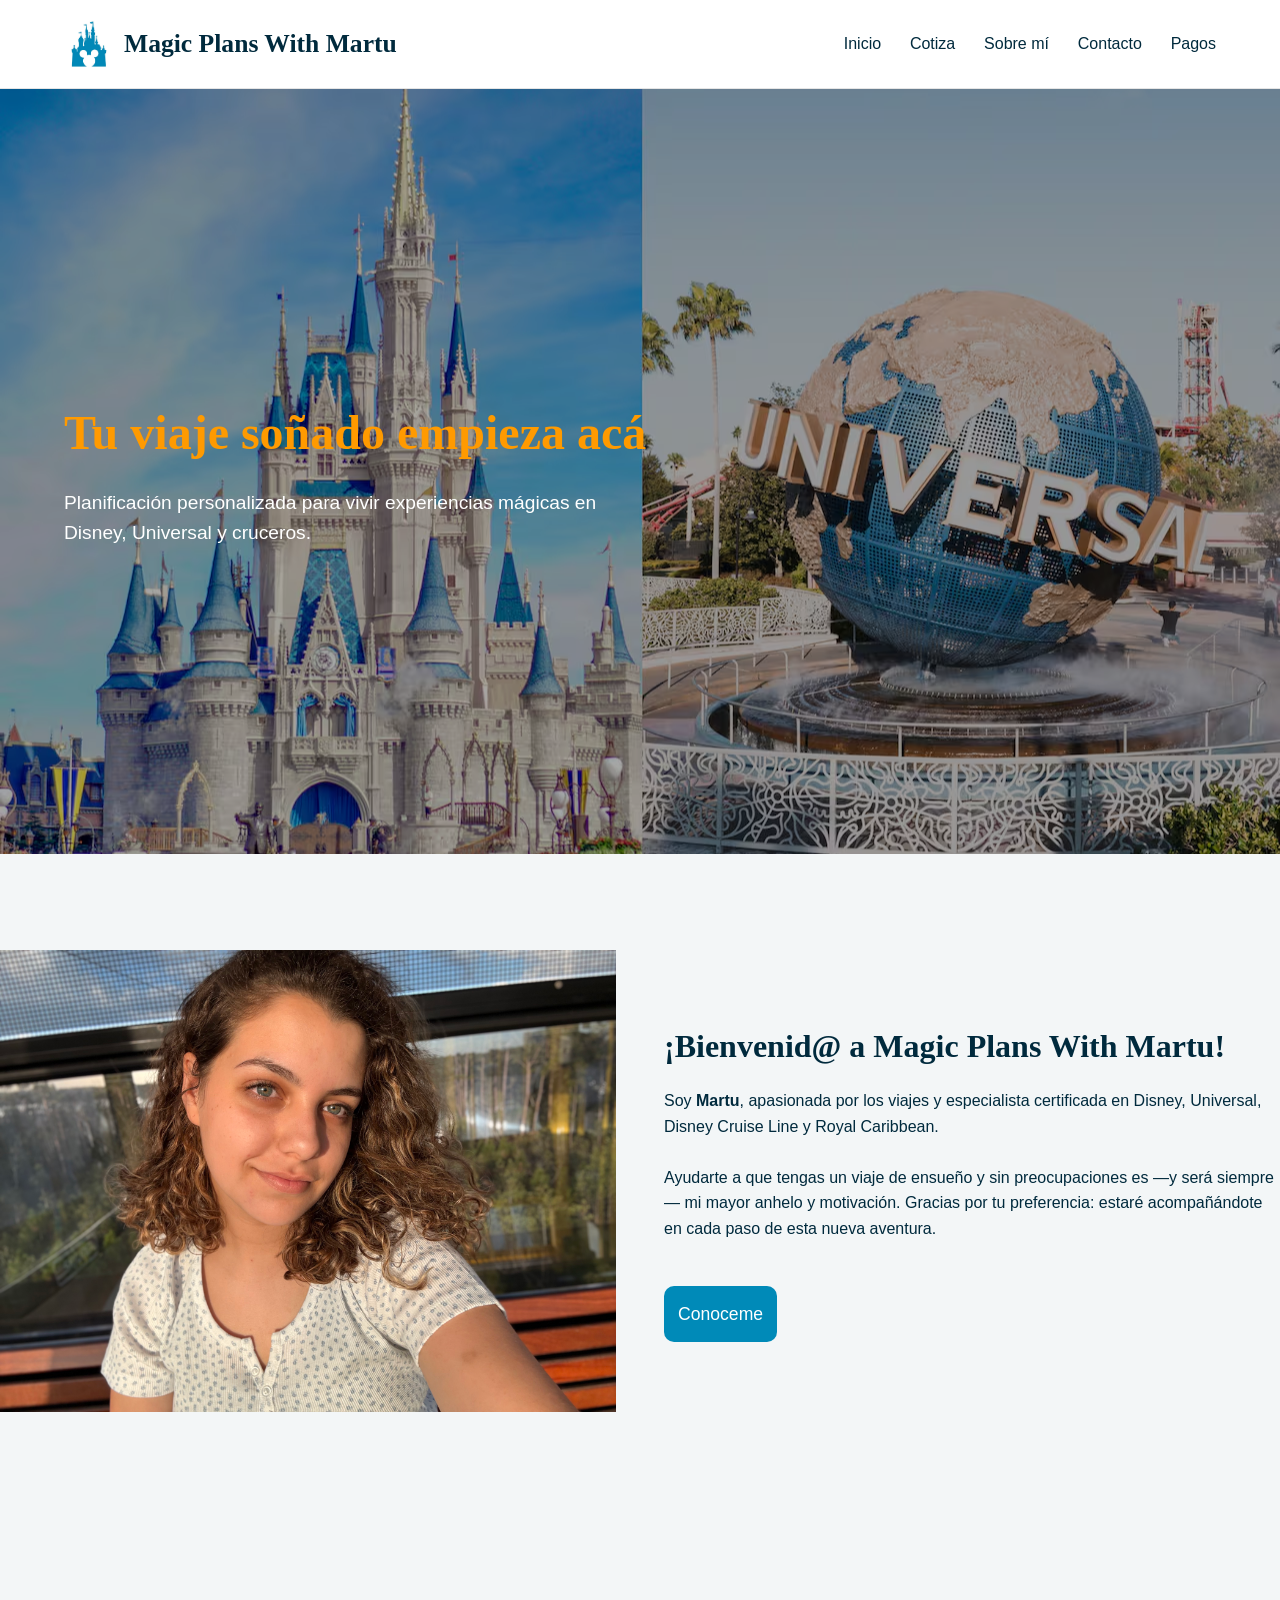
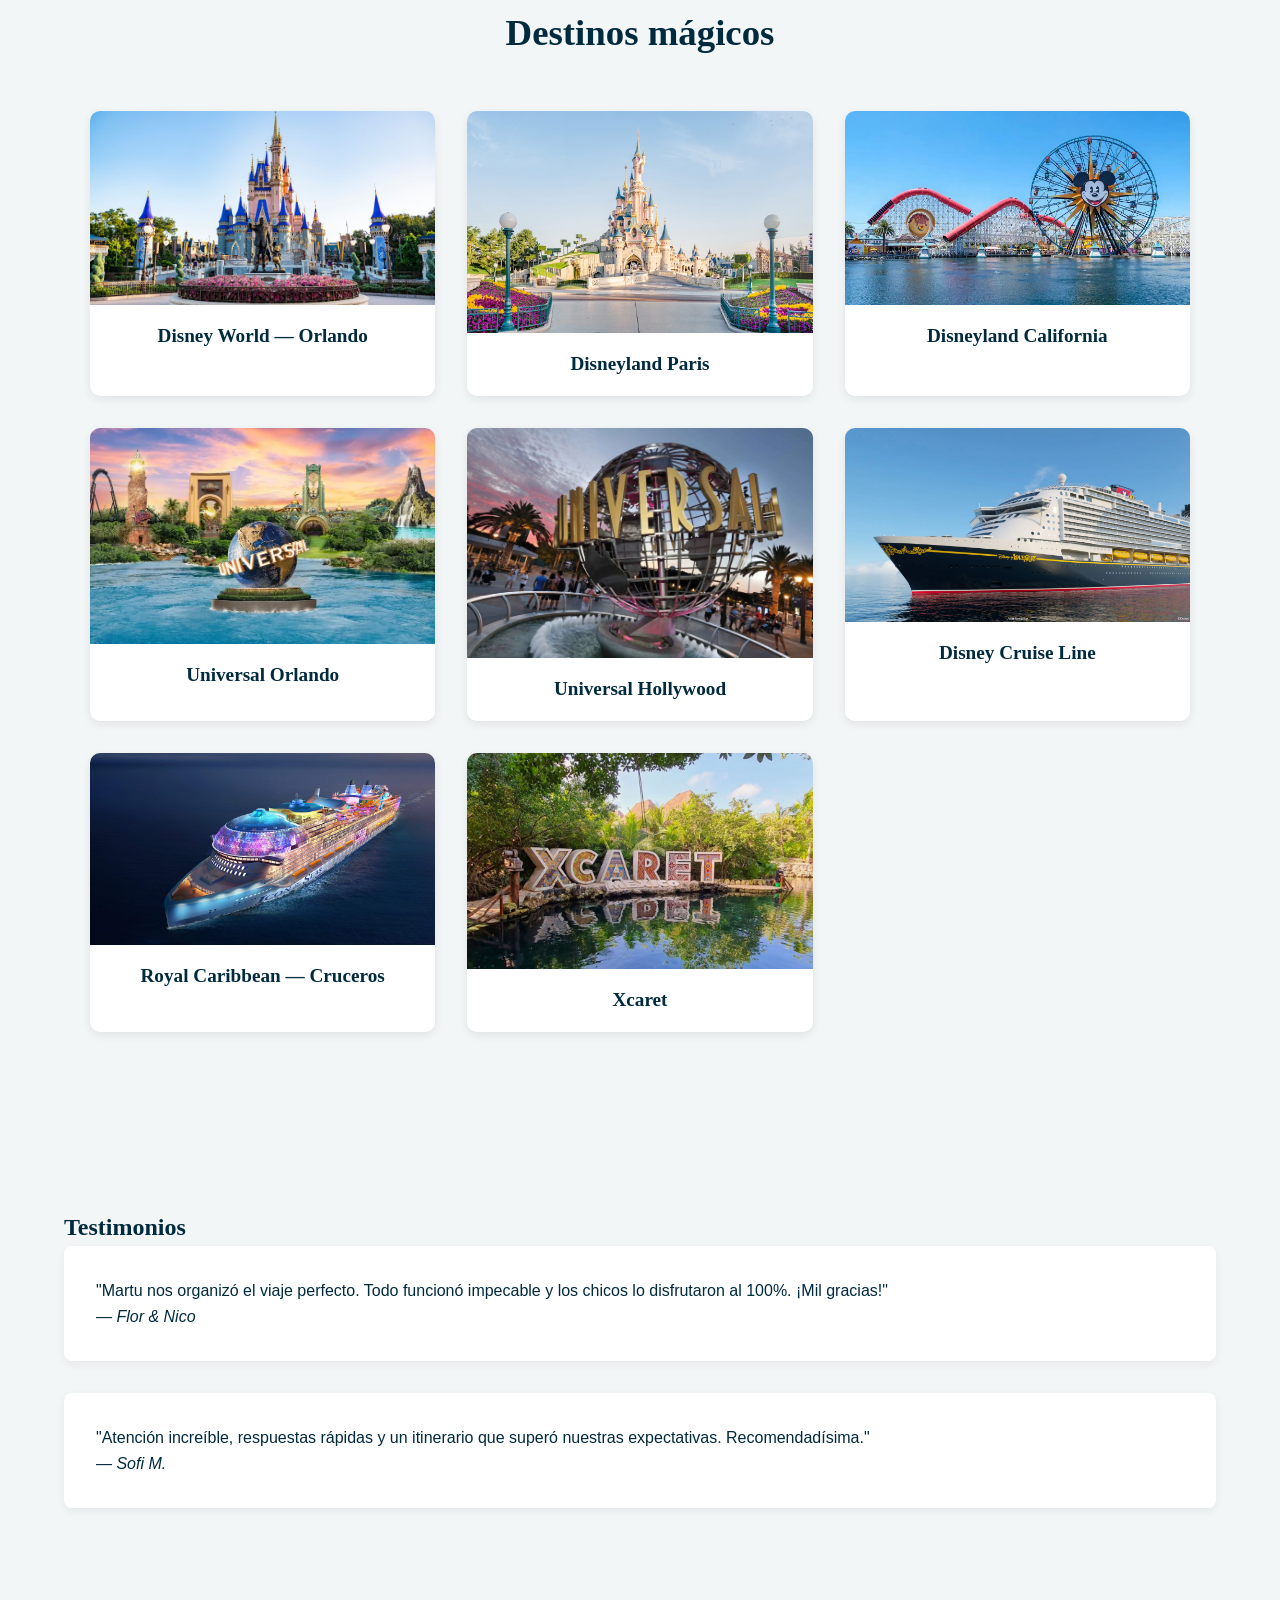
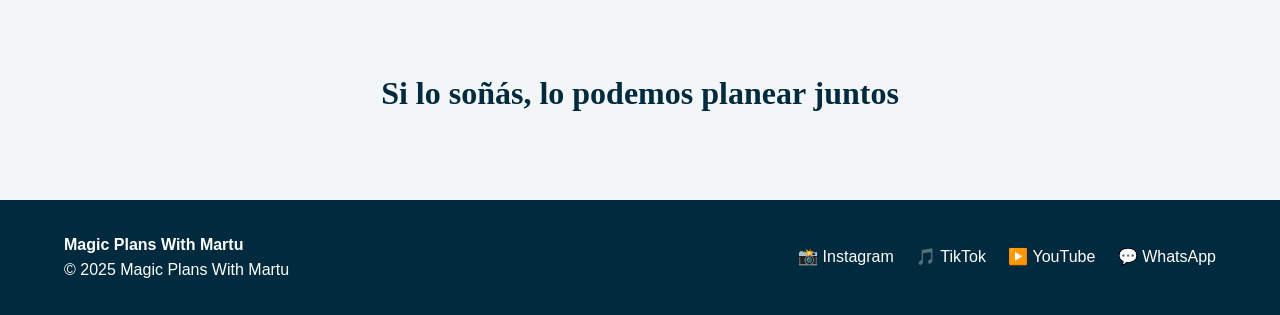
<file: index.html>
<!DOCTYPE html>
<html lang="es">
<head>
  <meta charset="utf-8">
  <meta name="viewport" content="width=device-width,initial-scale=1">
  <title>Magic Plans With Martu — Inicio</title>
  <link rel="stylesheet" href="css/style.css">
</head>

<body>

  <!-- Header -->
  <header class="site-header">
  <div class="container header-inner">

    <a class="logo" href="index.html">
      <img src="img/logo.jpg" alt="Magic Plans With Martu Logo">
      <span>Magic Plans With Martu</span>
    </a>

    <nav id="main-nav" class="site-nav">
      <ul>
        <li><a href="index.html">Inicio</a></li>
        <li><a href="pages/cotiza.html">Cotiza</a></li>
        <li><a href="pages/sobre-mi.html">Sobre mí</a></li>
        <li><a href="pages/contacto.html">Contacto</a></li>
        <li><a href="pages/pagos.html">Pagos</a></li>
      </ul>
    </nav>

  </div>
</header>

  <main>

  <section class="hero">
  <div class="container">
    <div class="hero-content">
      <h1>Tu viaje soñado empieza acá</h1>
      <p class="lead">
        Planificación personalizada para vivir experiencias mágicas en Disney, Universal y cruceros.
      </p>
    </div>
  </div>
</section>



    <!-- BIENVENIDA -->
<section class="bienvenida">
  <div class="container"></div>
  <div class="bienvenida-grid">

    <figure class="bienvenida-foto">
      <img src="img/martu.jpg">
    </figure>

    <div class="bienvenida-texto">

      <h2>¡Bienvenid@ a Magic Plans With Martu!</h2>

      <p class="intro">
        Soy <strong>Martu</strong>, apasionada por los viajes y especialista certificada en Disney, Universal, Disney Cruise Line y Royal Caribbean.
        <br><br>
        Ayudarte a que tengas un viaje de ensueño y sin preocupaciones es —y será siempre— mi mayor anhelo y motivación. Gracias por tu preferencia: estaré acompañándote en cada paso de esta nueva aventura.
      </p>

      <p>
        <a href="pages/sobre-mi.html" class="btn btn-primary">Conoceme</a>
      </p>

    </div>

  </div>
</section>



   <!-- DESTINOS -->
<section class="destinos">
  <h2>Destinos mágicos</h2>

  <div class="cards">

    <article class="card">
      <img src="img/disney-world.jpg" alt="Disney World Orlando">
      <div class="card-body"><h3>Disney World — Orlando</h3></div>
    </article>

    <article class="card">
      <img src="img/disney-paris.jpg" alt="Disneyland Paris">
      <div class="card-body"><h3>Disneyland Paris</h3></div>
    </article>

    <article class="card">
      <img src="img/disney-california.jpg" alt="Disneyland California">
      <div class="card-body"><h3>Disneyland California</h3></div>
    </article>

    <article class="card">
      <img src="img/universal-orlando.jpg" alt="Universal Orlando">
      <div class="card-body"><h3>Universal Orlando</h3></div>
    </article>

    <article class="card">
      <img src="img/universal-hollywood.jpg" alt="Universal Hollywood">
      <div class="card-body"><h3>Universal Hollywood</h3></div>
    </article>

    <article class="card">
      <img src="img/disney-cruise.jpg" alt="Disney Cruise Line">
      <div class="card-body"><h3>Disney Cruise Line</h3></div>
    </article>

    <article class="card">
      <img src="img/royal-caribbean.jpg" alt="Royal Caribbean">
      <div class="card-body"><h3>Royal Caribbean — Cruceros</h3></div>
    </article>

    <article class="card">
      <img src="img/xcaret.jpg" alt="Xcaret">
      <div class="card-body"><h3>Xcaret</h3></div>
    </article>

  </div>
</section>

<!-- TESTIMONIOS --> 
 <section class="testimonials container" aria-labelledby="testi-title">
  <h2 id="testi-title">Testimonios</h2>

  <div class="testi-list">

    <blockquote class="testi">
      <p>
        "Martu nos organizó el viaje perfecto. Todo funcionó impecable y los chicos lo disfrutaron al 100%. ¡Mil gracias!"
      </p>
      <cite>— Flor & Nico</cite>
    </blockquote>

    <blockquote class="testi">
      <p>
        "Atención increíble, respuestas rápidas y un itinerario que superó nuestras expectativas. Recomendadísima."
      </p>
      <cite>— Sofi M.</cite>
    </blockquote>

  </div>
</section>
   
    <!-- FRASE FINAL -->
    <section class="final-phrase container">
      <h2>Si lo soñás, lo podemos planear juntos</h2>
    </section>

 
</main>


  <!-- Footer -->
  <footer class="site-footer">
    <div class="container footer-inner">

      <div class="footer-left">
        <p><strong>Magic Plans With Martu</strong></p>
        <p>© 2025 Magic Plans With Martu</p>
      </div>

      <nav class="footer-right">
        <ul class="socials">
  <li><a href="https://www.instagram.com/magicplans.martu?igsh=cHVwdmc2OHY4b2Zj&utm_source=qr" target="_blank" rel="noopener">📸 Instagram</a></li>
  <li><a href="https://www.tiktok.com/@magicplanswithmartu?_r=1&_t=ZM-91xILCG2YCO" target="_blank" rel="noopener">🎵 TikTok</a></li>
  <li><a href="www.youtube.com/@MagicPlanswithMartu" target="_blank" rel="noopener">▶️ YouTube</a></li>
  <li><a href="https://wa.me/5491170380959" target="_blank" rel="noopener">💬 WhatsApp</a></li>


        </ul>
      </nav>

    </div>
  </footer>



</body>
</html>
</file>
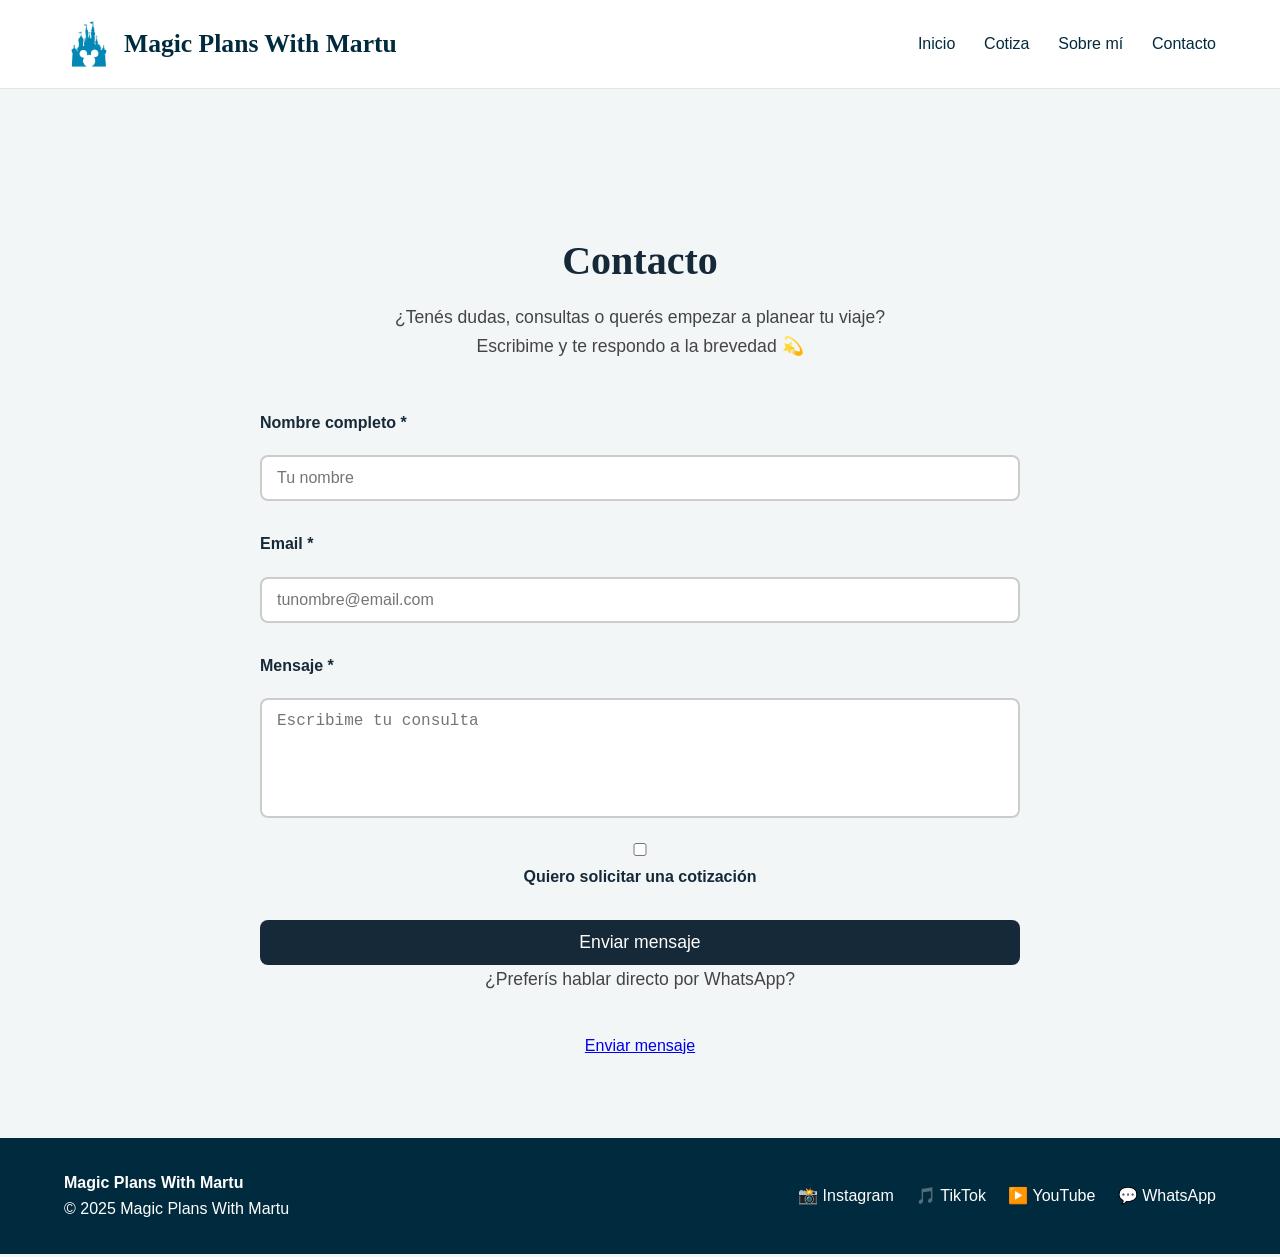
<file: pages/contacto.html>
<!DOCTYPE html>
<html lang="es">
<head>
  <meta charset="utf-8" />
  <meta name="viewport" content="width=device-width,initial-scale=1" />
  <title>Contacto - Magic Plans With Martu</title>

  <!-- CSS -->
  <link rel="stylesheet" href="../css/style.css">
</head>

<body class="contacto-body">

  <!-- Header -->
  <header class="site-header">
    <div class="container header-inner">

      <a class="logo" href="../index.html">
        <img src="../img/logo.jpg" alt="Magic Plans With Martu Logo">
        <span>Magic Plans With Martu</span>
      </a>

      <nav id="main-nav" class="site-nav">
        <ul>
          <li><a href="../index.html">Inicio</a></li>
          <li><a href="cotiza.html">Cotiza</a></li>
          <li><a href="sobre-mi.html">Sobre mí</a></li>
          <li><a href="contacto.html" class="active">Contacto</a></li>
        </ul>
      </nav>

    </div>
  </header>

  <main class="contact-container container">
    <h1>Contacto</h1>

    <p class="intro-contact">
      ¿Tenés dudas, consultas o querés empezar a planear tu viaje?<br>
      Escribime y te respondo a la brevedad 💫
    </p>

    <!-- FORMULARIO -->
    <form class="contact-form" action="#" method="POST" novalidate>
      <label for="nombre">Nombre completo *</label>
      <input type="text" id="nombre" name="nombre" required placeholder="Tu nombre">

      <label for="email">Email *</label>
      <input type="email" id="email" name="email" required placeholder="tunombre@email.com">

      <label for="mensaje">Mensaje *</label>
      <textarea id="mensaje" name="mensaje" rows="5" required placeholder="Escribime tu consulta"></textarea>

      <div class="checkbox-group">
        <label>
          <input type="checkbox" name="cotizacion">
          Quiero solicitar una cotización
        </label>
      </div>

      <button type="submit" class="btn btn-primary">Enviar mensaje</button>
    </form>

    <!-- WHATSAPP DIRECTO -->
    <div class="whatsapp-box">
      <p>¿Preferís hablar directo por WhatsApp?</p>

      
      <a class="ws-btn" href="https://wa.me/5491170380959" target="_blank" rel="noopener">
        Enviar mensaje
      </a>
    </div>
  </main>

  <!-- Footer -->
  <footer class="site-footer">
    <div class="container footer-inner">

      <div class="footer-left">
        <p><strong>Magic Plans With Martu</strong></p>
        <p>© 2025 Magic Plans With Martu</p>
      </div>

      <nav class="footer-right">
        <ul class="socials">
          <li><a href="https://www.instagram.com/magicplans.martu" target="_blank" rel="noopener">📸 Instagram</a></li>
          <li><a href="https://www.tiktok.com/@magicplanswithmartu" target="_blank" rel="noopener">🎵 TikTok</a></li>
          <li><a href="https://www.youtube.com/@MagicPlanswithMartu" target="_blank" rel="noopener">▶️ YouTube</a></li>
          <li><a href="https://wa.me/5491170380959" target="_blank" rel="noopener">💬 WhatsApp</a></li>
        </ul>
      </nav>

    </div>
  </footer>

</body>
</html>
</file>
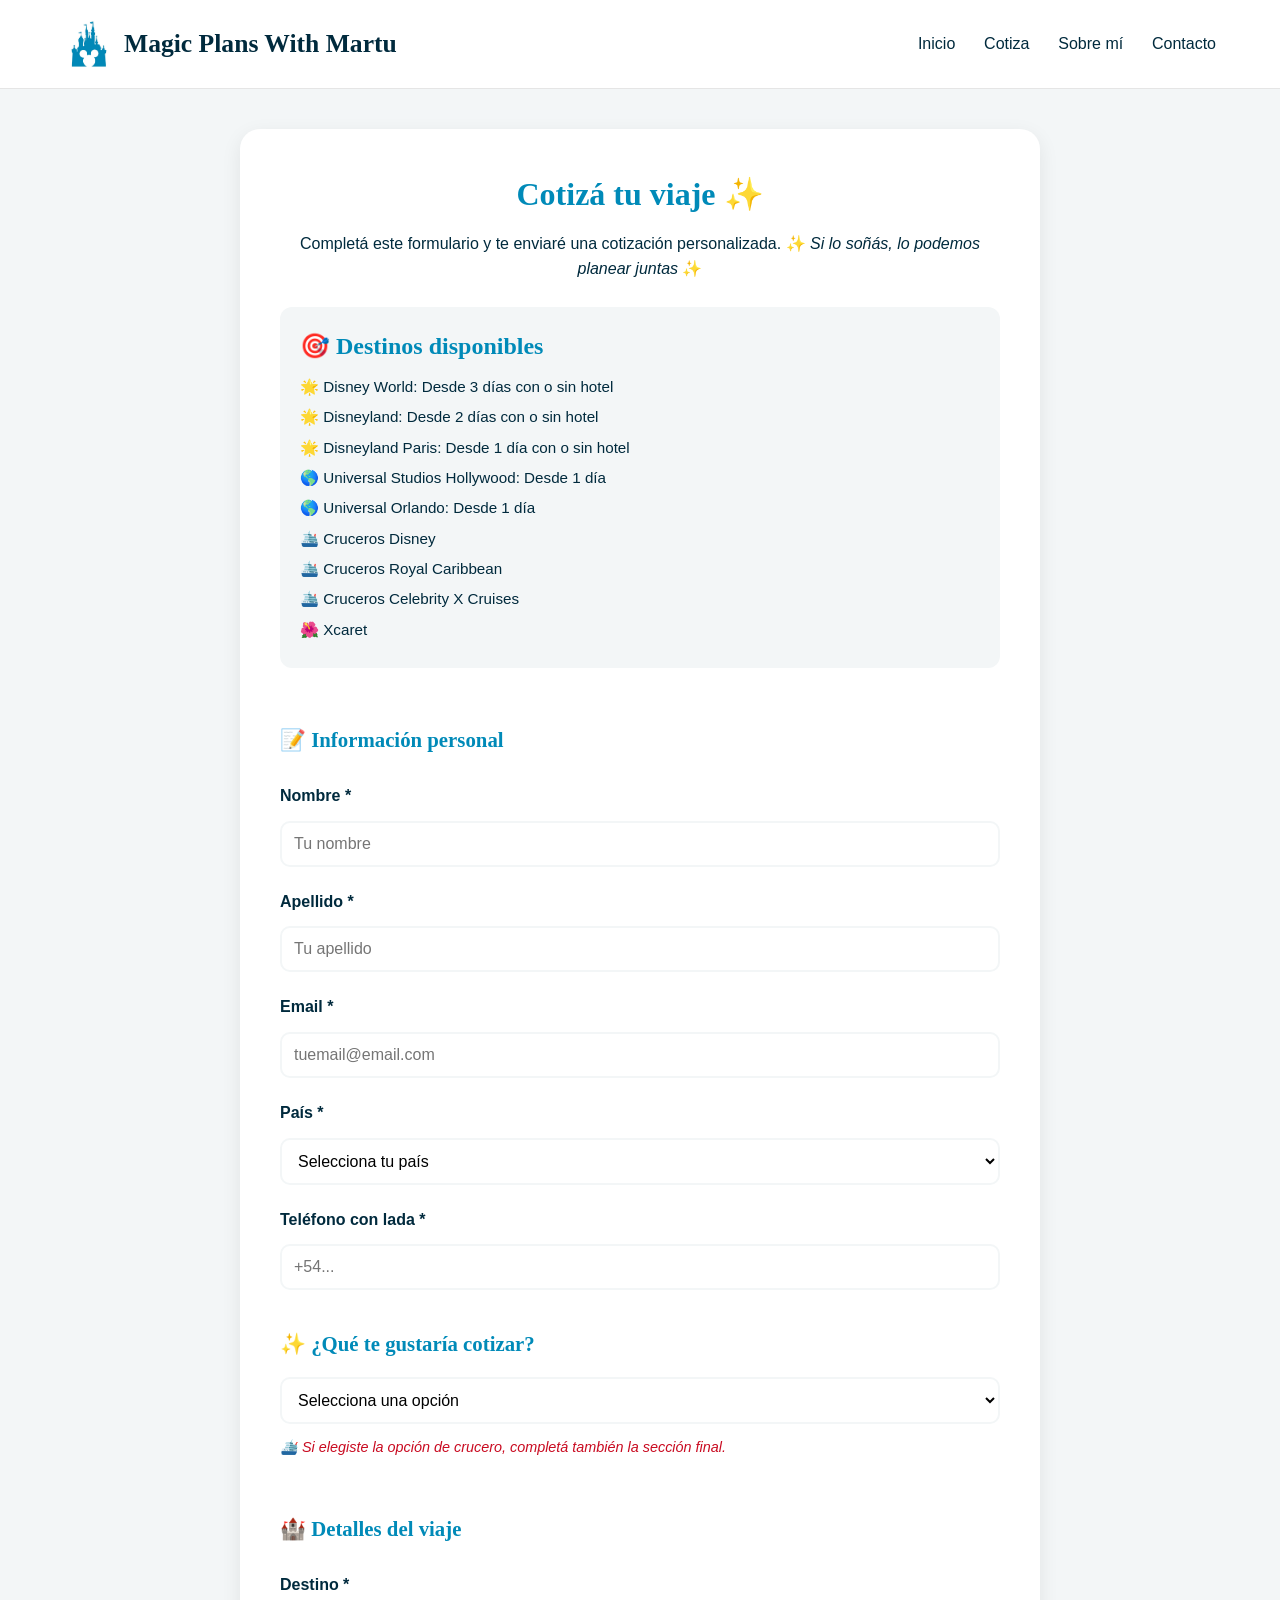
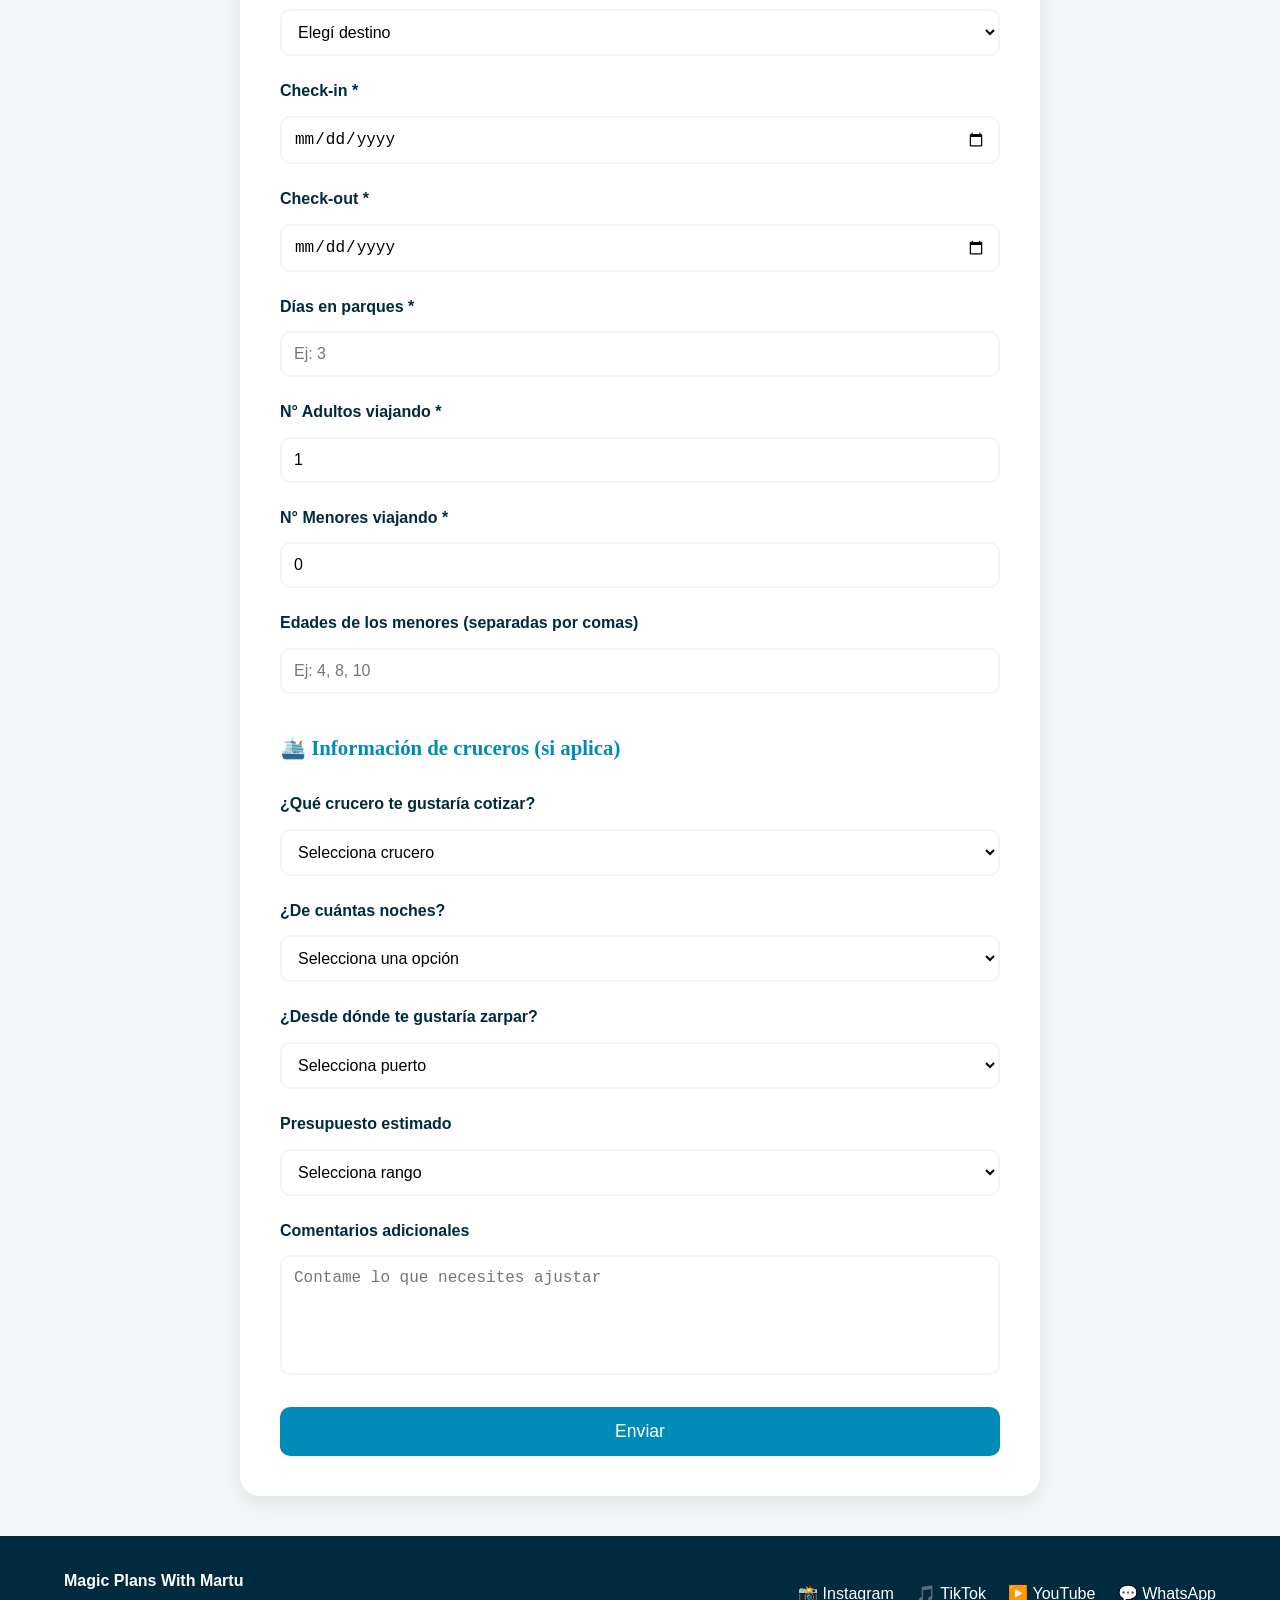
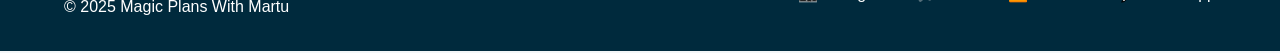
<file: pages/cotiza.html>
<!DOCTYPE html>
<html lang="es">
<head>
  <meta charset="UTF-8" />
  <meta name="viewport" content="width=device-width, initial-scale=1.0" />
  <title>Cotizá tu viaje - Magic Plans With Martu</title>

  <!-- ESTILOS -->
   <link rel="stylesheet" href="../css/style.css" />
</head>

<body>

<header class="site-header">
  <div class="container header-inner">

    <a class="logo" href="../index.html">
      <img src="../img/logo.jpg" alt="Magic Plans With Martu Logo">
      <span>Magic Plans With Martu</span>
    </a>

    <nav id="main-nav" class="site-nav">
      <ul>
        <li><a href="../index.html">Inicio</a></li>
        <li><a href="cotiza.html">Cotiza</a></li>
        <li><a href="sobre-mi.html">Sobre mí</a></li>
        <li><a href="contacto.html">Contacto</a></li>
      </ul>
    </nav>

  </div>
</header>

<main class="cotiza-container">

  <h1>Cotizá tu viaje ✨</h1>
  <p class="cotiza-intro">
    Completá este formulario y te enviaré una cotización personalizada.  
    ✨ <i>Si lo soñás, lo podemos planear juntas</i> ✨
  </p>

  <!-- LISTA DE DESTINOS -->
  <section class="destinos-lista">
    <h2>🎯 Destinos disponibles</h2>
    <ul>
      <li>🌟 Disney World: Desde 3 días con o sin hotel</li>
      <li>🌟 Disneyland: Desde 2 días con o sin hotel</li>
      <li>🌟 Disneyland Paris: Desde 1 día con o sin hotel</li>
      <li>🌎 Universal Studios Hollywood: Desde 1 día</li>
      <li>🌎 Universal Orlando: Desde 1 día</li>
      <li>🛳️ Cruceros Disney</li>
      <li>🛳️ Cruceros Royal Caribbean</li>
      <li>🛳️ Cruceros Celebrity X Cruises</li>
      <li>🌺 Xcaret</li>
    </ul>
  </section>

  <!-- FORMULARIO -->
  <form class="cotiza-form" action="#" method="POST">

    <h2>📝 Información personal</h2>

    <label>Nombre *</label>
    <input type="text" placeholder="Tu nombre" required>

    <label>Apellido *</label>
    <input type="text" placeholder="Tu apellido" required>

    <label>Email *</label>
    <input type="email" placeholder="tuemail@email.com" required>

    <label>País *</label>
    <select required>
      <option value="" disabled selected>Selecciona tu país</option>
      <option>Argentina</option>
      <option>Chile</option>
      <option>México</option>
      <option>Colombia</option>
      <option>Perú</option>
      <option>España</option>
    </select>

    <label>Teléfono con lada *</label>
    <input type="text" placeholder="+54..." required>


    <h2>✨ ¿Qué te gustaría cotizar?</h2>

    <select required>
      <option disabled selected>Selecciona una opción</option>
      <option>Sólo tickets a parques</option>
      <option>Hospedaje y tickets a parques</option>
      <option>Crucero Disney</option>
      <option>Crucero Royal Caribbean</option>
      <option>Crucero Celebrity X Cruises</option>
      <option>Xcaret</option>
    </select>

    <p class="nota-crucero">
      🛳️ <i>Si elegiste la opción de crucero, completá también la sección final.</i>
    </p>


    <h2>🏰 Detalles del viaje</h2>

    <label>Destino *</label>
    <select required>
      <option disabled selected>Elegí destino</option>
      <option>Walt Disney World, Orlando</option>
      <option>Disneyland California</option>
      <option>Disneyland Paris</option>
      <option>Universal Orlando</option>
      <option>Universal Hollywood</option>
      <option>Xcaret</option>
    </select>

    <label>Check-in *</label>
    <input type="date" required>

    <label>Check-out *</label>
    <input type="date" required>

    <label>Días en parques *</label>
    <input type="number" min="0" placeholder="Ej: 3" required>

    <label>N° Adultos viajando *</label>
    <input type="number" min="1" value="1" required>

    <label>N° Menores viajando *</label>
    <input type="number" min="0" value="0" required>

    <label>Edades de los menores (separadas por comas)</label>
    <input type="text" placeholder="Ej: 4, 8, 10">


    <!-- SECCIÓN CRUCEROS -->
    <h2>🛳️ Información de cruceros (si aplica)</h2>

    <label>¿Qué crucero te gustaría cotizar?</label>
    <select>
      <option disabled selected>Selecciona crucero</option>
      <option>Disney Magic</option>
      <option>Disney Dream</option>
      <option>Disney Wish</option>
      <option>Disney Destiny</option>
      <option>Disney Fantasy</option>
      <option>Disney Treasure</option>
      <option>Disney Wonder</option>
      <option>Royal Caribbean</option>
      <option>Celebrity X Cruises</option>
    </select>

    <label>¿De cuántas noches?</label>
    <select>
      <option disabled selected>Selecciona una opción</option>
      <option>1 a 3 noches</option>
      <option>4 noches</option>
      <option>5 a 6 noches</option>
      <option>7 noches</option>
      <option>8 a 13 noches</option>
    </select>

    <label>¿Desde dónde te gustaría zarpar?</label>
    <select>
      <option disabled selected>Selecciona puerto</option>
      <option>Vancouver (Canadá)</option>
      <option>Port Canaveral – Florida</option>
      <option>San Juan – Puerto Rico</option>
      <option>Barcelona – España</option>
      <option>Roma – Italia</option>
      <option>Sydney – Australia</option>
      <option>San Diego – California</option>
      <option>Southampton – Inglaterra</option>
    </select>

    <label>Presupuesto estimado</label>
    <select>
      <option disabled selected>Selecciona rango</option>
      <option>$2.000 a $3.000 USD</option>
      <option>$3.000 a $4.000 USD</option>
      <option>$4.000 a $5.000 USD</option>
      <option>$5.000 a $6.000 USD</option>
      <option>$6.000 a $7.000 USD</option>
    </select>

    <label>Comentarios adicionales</label>
    <textarea placeholder="Contame lo que necesites ajustar"></textarea>

    <button type="submit" class="btn">Enviar</button>

  </form>

</main>

<!-- Footer -->
<footer class="site-footer">
  <div class="container footer-inner">

    <div class="footer-left">
      <p><strong>Magic Plans With Martu</strong></p>
      <p>© 2025 Magic Plans With Martu</p>
    </div>

    <nav class="footer-right">
      <ul class="socials">
        <li><a href="https://www.instagram.com/magicplans.martu?igsh=cHVwdmc2OHY4b2Zj&utm_source=qr" target="_blank" rel="noopener">📸 Instagram</a></li>
        <li><a href="https://www.tiktok.com/@magicplanswithmartu?_r=1&_t=ZM-91xILCG2YCO" target="_blank" rel="noopener">🎵 TikTok</a></li>
        <li><a href="https://www.youtube.com/@MagicPlanswithMartu" target="_blank" rel="noopener">▶️ YouTube</a></li>
        <li><a href="https://wa.me/5491170380959" target="_blank" rel="noopener">💬 WhatsApp</a></li>
      </ul>
    </nav>

  </div>
</footer>

</body>
</html>
</file>
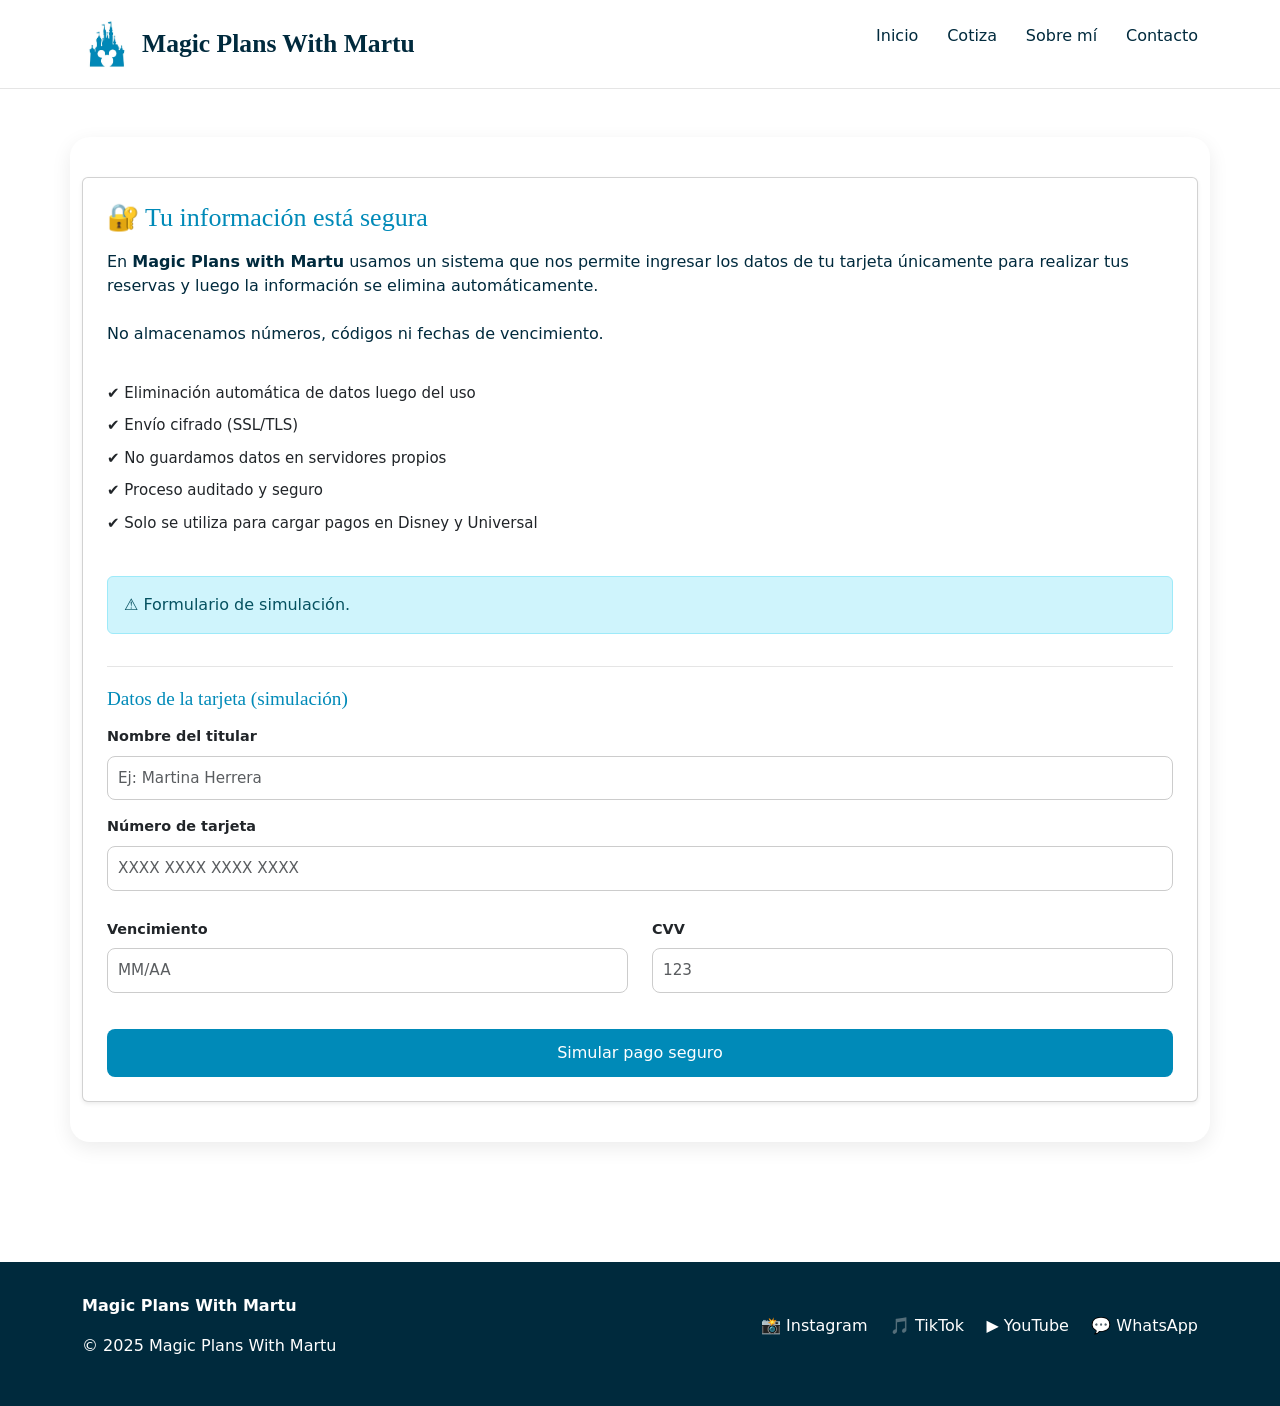
<file: pages/pagos.html>
<!DOCTYPE html>
<html lang="es">
<head>
    <meta charset="UTF-8">
    <meta name="viewport" content="width=device-width, initial-scale=1.0">
    <title> Pagos | Magic Plans with Martu</title>

    <!-- ESTILO -->
   <link rel="stylesheet" href="../css/style.css" />

   <link href="https://cdn.jsdelivr.net/npm/bootstrap@5.3.8/dist/css/bootstrap.min.css" rel="stylesheet" integrity="sha384-sRIl4kxILFvY47J16cr9ZwB07vP4J8+LH7qKQnuqkuIAvNWLzeN8tE5YBujZqJLB" crossorigin="anonymous">

    
</head>

<body>

     <!-- Header -->
  <header class="site-header">
    <div class="container header-inner">

      <a class="logo" href="../index.html">
        <img src="../img/logo.jpg" alt="Magic Plans With Martu Logo">
        <span>Magic Plans With Martu</span>
      </a>

      <nav id="main-nav" class="site-nav">
        <ul>
          <li><a href="../index.html">Inicio</a></li>
          <li><a href="cotiza.html">Cotiza</a></li>
          <li><a href="sobre-mi.html">Sobre mí</a></li>
          <li><a href="contacto.html" class="active">Contacto</a></li>
        </ul>
      </nav>

    </div>
  </header>

    <div class="container pagos-container mt-5">

  <div class="card p-4 shadow-sm">
    <h1 class="mb-3">🔐 Tu información está segura</h1>

    <p>
      En <strong>Magic Plans with Martu</strong> usamos un sistema que nos permite ingresar los datos de tu tarjeta 
      únicamente para realizar tus reservas y luego la información se elimina automáticamente.
      <br><br>
      No almacenamos números, códigos ni fechas de vencimiento.
    </p>

    <ul class="list-unstyled">
      <li>✔ Eliminación automática de datos luego del uso</li>
      <li>✔ Envío cifrado (SSL/TLS)</li>
      <li>✔ No guardamos datos en servidores propios</li>
      <li>✔ Proceso auditado y seguro</li>
      <li>✔ Solo se utiliza para cargar pagos en Disney y Universal</li>
    </ul>

    <!-- ALERTA -->
    <div class="alert alert-info mt-3">
      ⚠️ Formulario de simulación.
    </div>

    <!-- FORMULARIO BOOTSTRAP -->
    <form class="pagos-form mt-3">

      <h2 class="h5 mb-3">Datos de la tarjeta (simulación)</h2>

      <div class="mb-3">
        <label class="form-label">Nombre del titular</label>
        <input type="text" class="form-control" placeholder="Ej: Martina Herrera">
      </div>

      <div class="mb-3">
        <label class="form-label">Número de tarjeta</label>
        <input type="text" class="form-control" placeholder="XXXX XXXX XXXX XXXX">
      </div>

      <div class="row">
        <div class="col-md-6 mb-3">
          <label class="form-label">Vencimiento</label>
          <input type="text" class="form-control" placeholder="MM/AA">
        </div>

        <div class="col-md-6 mb-3">
          <label class="form-label">CVV</label>
          <input type="password" class="form-control" placeholder="123">
        </div>
      </div>

      <button type="button" class="btn btn-success w-100">
        Simular pago seguro
      </button>

    </form>

  </div>

</div>


    <!-- Footer -->
  <footer class="site-footer">
    <div class="container footer-inner">

      <div class="footer-left">
        <p><strong>Magic Plans With Martu</strong></p>
        <p>© 2025 Magic Plans With Martu</p>
      </div>

      <nav class="footer-right">
        <ul class="socials">
          <li><a href="https://www.instagram.com/magicplans.martu" target="_blank" rel="noopener">📸 Instagram</a></li>
          <li><a href="https://www.tiktok.com/@magicplanswithmartu" target="_blank" rel="noopener">🎵 TikTok</a></li>
          <li><a href="https://www.youtube.com/@MagicPlanswithMartu" target="_blank" rel="noopener">▶️ YouTube</a></li>
          <li><a href="https://wa.me/5491170380959" target="_blank" rel="noopener">💬 WhatsApp</a></li>
        </ul>
      </nav>

    </div>
  </footer>

<script src="https://cdn.jsdelivr.net/npm/bootstrap@5.3.8/dist/js/bootstrap.bundle.min.js" integrity="sha384-FKyoEForCGlyvwx9Hj09JcYn3nv7wiPVlz7YYwJrWVcXK/BmnVDxM+D2scQbITxI" crossorigin="anonymous"></script>
</body>
</html>
</file>
<file: css/style.css>
/* === ESTILOS GENERALES === */
* {
  margin: 0;
  padding: 0;
  box-sizing: border-box;
}

body {
  font-family: 'Montserrat', sans-serif;
  background-color: #f3f6f7;
  color: #002A3D;
  line-height: 1.6;
}

img {
  max-width: 100%;
  display: block;
}

h1, h2, h3 {
  font-family: 'Playfair Display', serif;
  color: #002A3D;
}

/* === CONTENEDOR === */
.container {
  width: min(1200px, 90%);
  margin: 0 auto;
}

/* === HEADER === */
.site-header {
  background: white;
  padding: 1.2rem 0;
  border-bottom: 1px solid #e5e5e5;
}

.header-inner {
  display: flex;
  justify-content: space-between;
  align-items: center;
}


.logo {
  display: flex;
  align-items: center;
  gap: 10px;               
  text-decoration: none;
  color: #002A3D;
  font-family: 'Playfair Display', serif;
  font-size: 1.6rem;
  font-weight: 700;
}


.logo img {
  height: 50px;          
  width: auto;
}

.site-nav ul {
  list-style: none;
  display: flex;
  gap: 1.8rem;
}

.site-nav a {
  color: #002A3D;
  text-decoration: none;
  font-weight: 500;
  transition: .3s;
}

.site-nav a:hover {
  color: #008AB8;
}

/* === HERO === */
.hero {
  position: relative;
  height: 85vh;
  background: url('../img/banner.jpg') center/cover no-repeat;
  display: flex;
  align-items: center;
}

.hero::after {
  content: "";
  position: absolute;
  inset: 0;
  background: rgba(0,0,0,0.35);
  z-index: 1; 
}

.hero-content {
  position: relative;
  max-width: 600px;
  color: white;
  z-index: 2; 
}

.hero h1 {
  font-size: 3rem;
  margin-bottom: 1rem;
  color: #FF9A00
}

.hero .lead {
  font-size: 1.2rem;
  color: #ffffff; 
}




/* === BIENVENIDA === */
.bienvenida {
  padding: 6rem 0;
}

.bienvenida-grid {
  display: grid;
  grid-template-columns: 1fr 1fr;
  gap: 3rem;
  align-items: center;
}

.bienvenida-texto h2 {
  margin-bottom: 1rem;
  font-size: 2rem;
}

.intro {
  margin-bottom: 1.5rem;
}

.btn {
  display: inline-block;
  padding: .8rem 1.6rem;
  background: #008AB8;
  color: white;
  text-decoration: none;
  border-radius: 6px;
  transition: .3s;
}

.btn:hover {
  background: #006e93;
}

/* === DESTINOS === */
.destinos {
  text-align: center;
  padding: 6rem 0;
}

.destinos h2 {
  font-size: 2.3rem;
  margin-bottom: 3rem;
}

.cards {
  display: grid;
  grid-template-columns: repeat(auto-fit, minmax(260px, 1fr));
  gap: 2rem;
  width: min(1100px, 90%);
  margin: 0 auto;
}

.card {
  background: white;
  border-radius: 10px;
  overflow: hidden;
  box-shadow: 0 3px 10px rgba(0,0,0,0.08);
  transition: .3s;
}

.card:hover {
  transform: translateY(-6px);
  box-shadow: 0 6px 18px rgba(0,0,0,0.12);
}

.card-body {
  padding: 1rem;
}

.card-body h3 {
  font-size: 1.2rem;
}

/* === TESTIMONIOS === */
.testimonials {
  padding: 5rem 0;
}

.testi-list {
  display: grid;
  gap: 2rem;
}

.testi {
  background: white;
  padding: 2rem;
  border-radius: 8px;
  box-shadow: 0 3px 10px rgba(0,0,0,0.06);
}

/* === FRASE FINAL === */
.final-phrase {
  padding: 5rem 0;
  text-align: center;
}

.final-phrase h2 {
  font-size: 2rem;
}

/* === FOOTER === */
.site-footer {
  background: #002A3D;
  color: white;
  padding: 2rem 0;
}

.footer-inner {
  display: flex;
  justify-content: space-between;
  align-items: center;
}

.footer-right ul {
  list-style: none;
  display: flex;
  gap: 1.4rem;
}

.footer-right a {
  color: white;
  text-decoration: none;
  transition: .3s;
}

.footer-right a:hover {
  color: #FF9A00;
}


/* === SOBRE MI === */

.page-hero {
  background: linear-gradient(#00000050, #00000050), url("../img/disney-banner.jpg");
  background-size: cover;
  background-position: center;
  padding: 80px 0;
  text-align: center;
  color: white;
}

.page-hero h1 {
  font-size: 42px;
  font-weight: 700;
}

.about-section {
  padding: 60px 0;
}

.about-grid {
  display: grid;
  grid-template-columns: 1fr 1fr;
  gap: 40px;
  align-items: center;
}

.about-photo img {
  width: 100%;
  border-radius: 12px;
}

.about-text h2 {
  font-size: 32px;
  margin-bottom: 20px;
}

.about-text p {
  font-size: 18px;
  line-height: 1.6;
  margin-bottom: 15px;
}


/* === CONTENEDOR GENERAL === */
.container {
  width: 90%;
  max-width: 1200px;
  margin: auto;
}


/* === COTIZA === */
.cotiza-container {
  width: 90%;
  max-width: 800px;
  margin: 40px auto;
  background: white;
  padding: 40px;
  border-radius: 20px;
  box-shadow: 0 6px 20px rgba(0, 0, 0, 0.08);
}

.cotiza-container h1 {
  text-align: center;
  font-size: 2rem;
  color: #008AB8;
  margin-bottom: 10px;
}

.cotiza-intro {
  text-align: center;
  margin-bottom: 25px;
  font-size: 1rem;
}

/* === LISTA DE DESTINOS === */
.destinos-lista {
  background: #f3f6f7;
  padding: 20px;
  border-radius: 12px;
  margin-bottom: 30px;
}

.destinos-lista h2 {
  color: #008AB8;
  margin-bottom: 10px;
}

.destinos-lista ul {
  list-style: none;
  padding-left: 0;
}

.destinos-lista li {
  margin: 6px 0;
  font-size: 0.95rem;
}

/* === FORMULARIO === */
.cotiza-form {
  display: flex;
  flex-direction: column;
  gap: 12px;
}

.cotiza-form h2 {
  margin-top: 25px;
  margin-bottom: 5px;
  color: #008AB8;
  font-size: 1.3rem;
}

label {
  font-weight: 600;
  margin-top: 10px;
}

input,
select,
textarea {
  width: 100%;
  padding: 12px;
  border-radius: 10px;
  border: 2px solid #f3f6f7;
  background: #fff;
  font-size: 1rem;
  resize: none;
}

textarea {
  min-height: 120px;
}

/* Nota */
.nota-crucero {
  font-size: 0.9rem;
  color: #c90b21;
  font-style: italic;
  margin-bottom: 15px;
}

/* Botón */
.btn {
  background: #008AB8;
  color: white;
  border: none;
  padding: 14px;
  border-radius: 10px;
  cursor: pointer;
  font-size: 1.1rem;
  margin-top: 20px;
  transition: 0.3s;
}

.btn:hover {
  background: #f3f6f7;
}


/* === CONTACTO === */

.contact-container {
    width: 90%;
    max-width: 800px;
    margin: 120px auto 60px auto; /* espacio para que no choque con el header */
    padding: 20px;
    text-align: center;
}

.contact-container h1 {
    font-size: 2.5rem;
    color: #162938;
    margin-bottom: 10px;
}

.contact-container p {
    color: #444;
    margin-bottom: 40px;
    font-size: 1.1rem;
}

/* FORM */
.contact-form {
    display: flex;
    flex-direction: column;
    gap: 20px;
}

.contact-form label {
    text-align: left;
    font-weight: 600;
    color: #162938;
    font-size: 1rem;
}

.contact-form input,
.contact-form textarea {
    width: 100%;
    padding: 12px 15px;
    border: 2px solid #ccc;
    border-radius: 8px;
    font-size: 1rem;
    transition: 0.3s ease;
}

.contact-form input:focus,
.contact-form textarea:focus {
    border-color: #162938;
    outline: none;
}

/* BOTÓN */
.contact-form button {
    padding: 12px;
    font-size: 1.1rem;
    background-color: #162938;
    color: white;
    border: none;
    cursor: pointer;
    border-radius: 8px;
    transition: 0.3s ease;
    margin-top: 10px;
}

.contact-form button:hover {
    background-color: #0f1b25;
}

/* RESPONSIVE */
@media (max-width: 600px) {
    .contact-container h1 {
        font-size: 2rem;
    }

    .contact-container p {
        font-size: 1rem;
    }

 }

    /* ===============================
   PAGOS
================================ */

.pagos-container {
  max-width: 900px;
  margin: 120px auto;
  background: white;
  padding: 40px;
  border-radius: 20px;
  box-shadow: 0 6px 20px rgba(0,0,0,0.08);
}

.pagos-container h1 {
  font-size: 26px;
  color: #008AB8;
  margin-bottom: 15px;
}

.pagos-container p {
  font-size: 16px;
  color: #002A3D;
}

.pagos-container ul {
  list-style: none;
  padding: 0;
  margin-top: 20px;
}

.pagos-container li {
  margin-bottom: 10px;
  font-size: 15px;
}
.pagos-form {
  margin-top: 25px;
  padding-top: 20px;
  border-top: 1px solid #e5e5e5;
}

.pagos-form h2 {
  font-size: 1.2rem;
  color: #008AB8;
  margin-bottom: 10px;
}

.pagos-form label {
  font-size: 0.9rem;
  font-weight: 600;
  display: block;
  margin-top: 12px;
}

.pagos-form input {
  width: 100%;
  padding: 10px;
  border-radius: 8px;
  border: 1px solid #ccc;
  font-size: 0.95rem;
}

.pagos-grid {
  display: grid;
  grid-template-columns: 1fr 1fr;
  gap: 12px;
}

.pagos-form button {
  margin-top: 20px;
  width: 100%;
  padding: 12px;
  background: #008AB8;
  color: white;
  border: none;
  border-radius: 8px;
  font-size: 1rem;
  cursor: pointer;
  transition: .3s;
}

.pagos-form button:hover {
  background: #006e93;
}
/* Quitar movimiento SOLO en pagos */
.pagos-container .card:hover {
  transform: none;
  box-shadow: 0 6px 20px rgba(0,0,0,0.08);
}
@media (max-width: 768px) {

  .header-inner {
    flex-wrap: wrap;
    justify-content: center;
    gap: 15px;
    text-align: center;
  }

  .site-nav ul {
    flex-wrap: wrap;
    justify-content: center;
    gap: 12px;
  }

  .footer-inner {
    flex-wrap: wrap;
    text-align: center;
    gap: 15px;
    justify-content: center;
  }

  .footer-right ul {
    justify-content: center;
    flex-wrap: wrap;
  }

  .about-grid {
    grid-template-columns: 1fr;
    text-align: center;
  }

  .bienvenida-grid {
    grid-template-columns: 1fr;
    text-align: center;
  }
}
</file>
